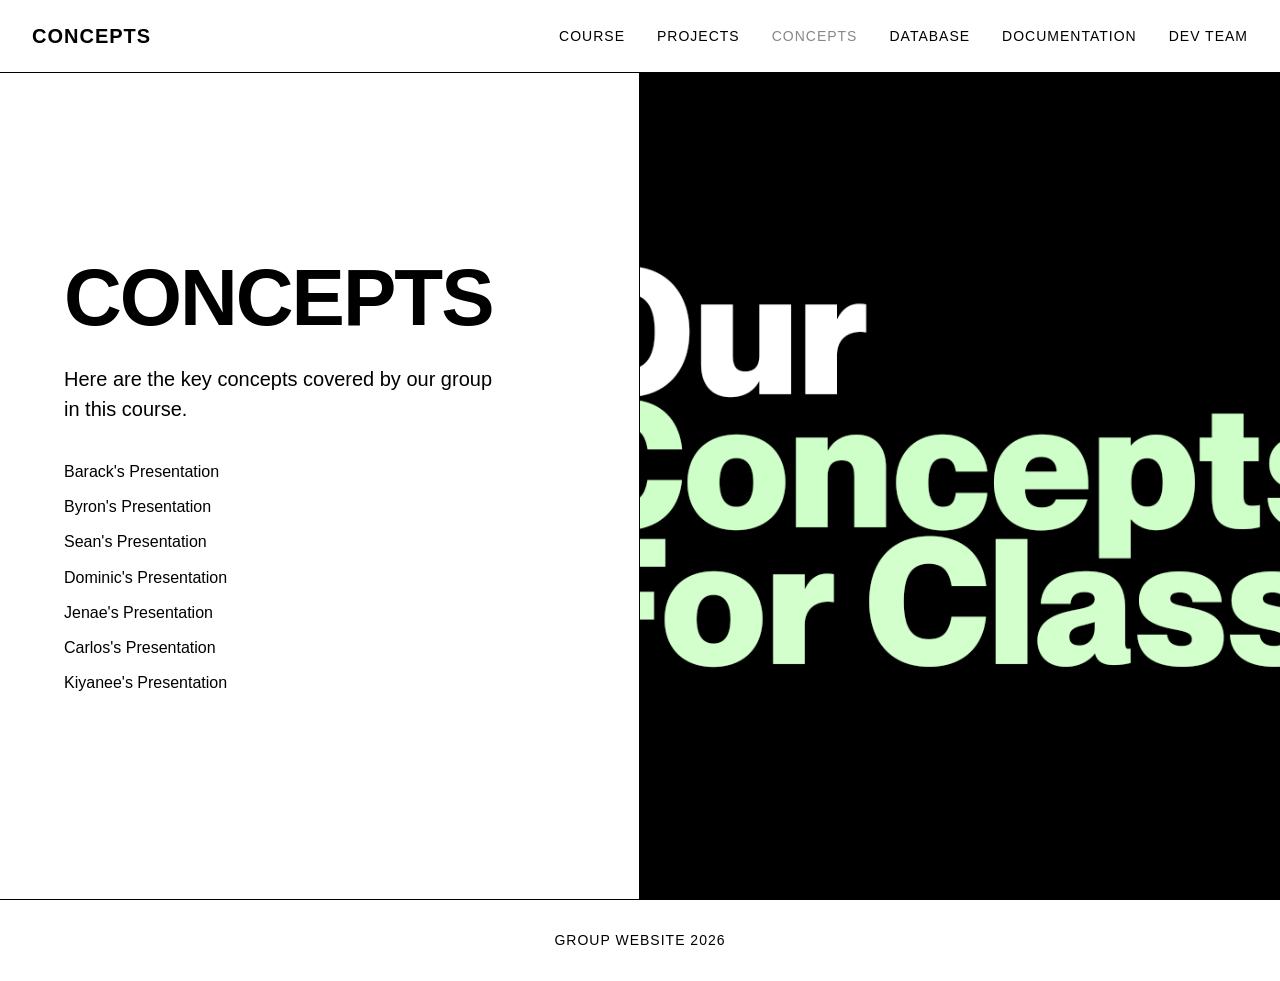
<file: concepts.html>
<!DOCTYPE html>
<html lang="en">
<head>
<title>Concepts</title>
<meta charset="utf-8">
<link rel="stylesheet" href="style.css">
</head>
<body>

<header class="header">
  <div class="header-logo">Concepts</div>
  <nav class="nav-links">
    <a href="index.html">Course</a>
    <a href="projects.html">Projects</a>
    <a href="concepts.html" class="active">Concepts</a>
    <a href="database.html">Database</a>
    <a href="documentation.html">Documentation</a>
    <a href="devteam.html">Dev Team</a>
  </nav>
</header>

<main class="main-grid">
  <div class="content-side">
    <h1>Concepts</h1>
    <p>Here are the key concepts covered by our group in this course.</p><br><br>
    <a href="https://2026165958.github.io/foc1/concepts.html" class="content-link">Barack's Presentation</a>
    <a href="https://byroncoc-source.github.io/foc/concepts.html" class="content-link">Byron's Presentation</a>
    <a href="https://sean-goose.github.io/FoC2026/concepts.html" class="content-link">Sean's Presentation</a>
    <a href="https://2026165564-cpu.github.io/FOC/concepts.html" class="content-link">Dominic's Presentation</a>
    <a href="https://jensanchez06.github.io/Final-Project/concepts.html" class="content-link">Jenae's Presentation</a>
    <a href="https://2025162827-tech.github.io/carloschulin-website/concepts.html" class="content-link">Carlos's Presentation</a>
    <a href="https://2025162554-arch.github.io/foc/concepts.html" class="content-link">Kiyanee's Presentation</a>
  </div>
  <div class="image-side">
    <img src="concepts.png" alt="Old Computer">
  </div>
</main>

<footer class="footer">
  Group Website 2026
</footer>

</body>
</html>
</file>
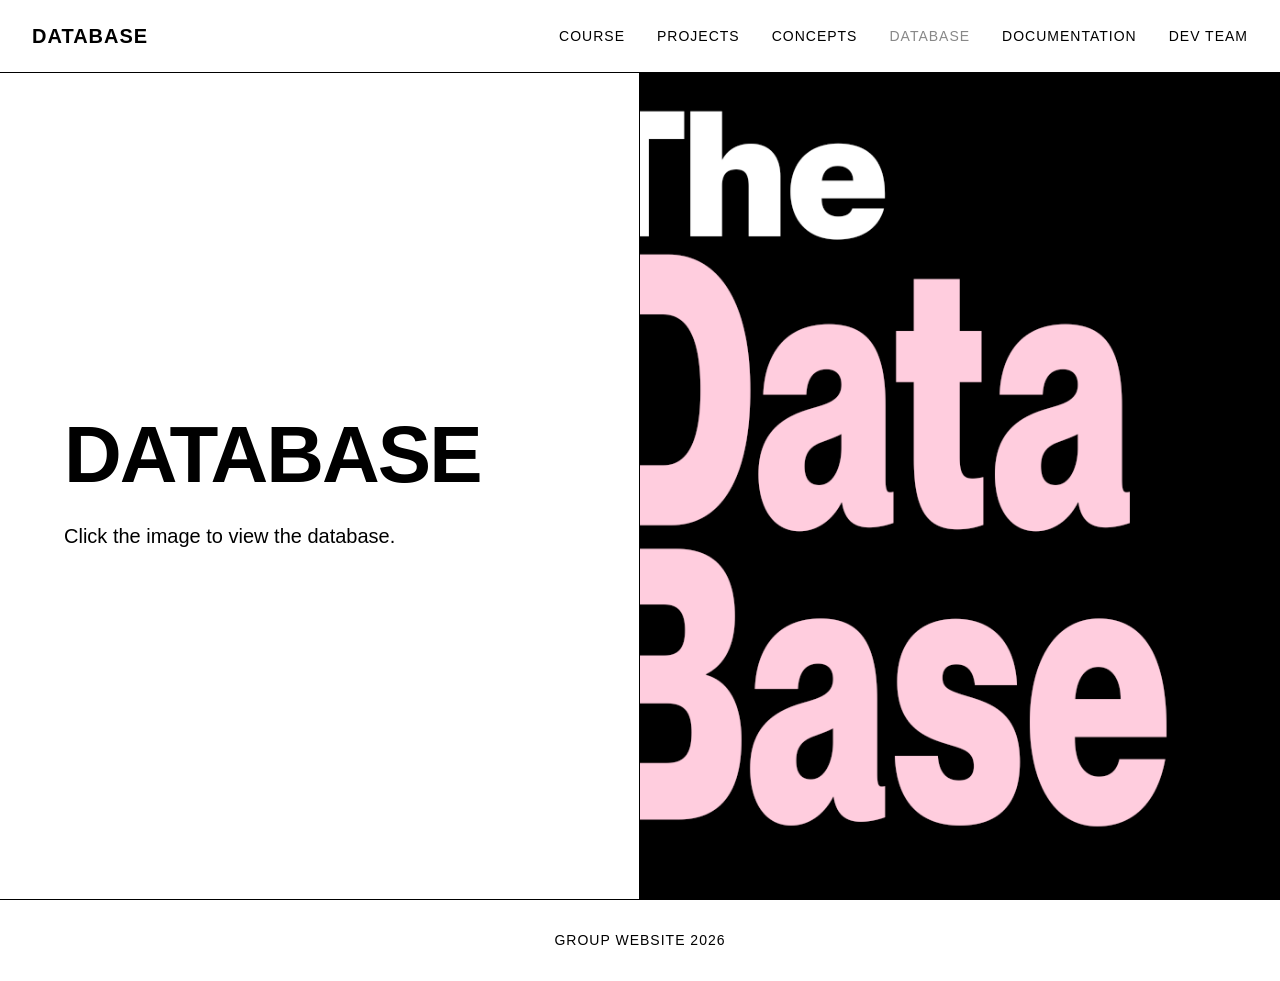
<file: database.html>
<!DOCTYPE html>
<html lang="en">
<head>
<title>Database</title>
<meta charset="utf-8">
<link rel="stylesheet" href="style.css">
</head>
<body>

<header class="header">
  <div class="header-logo">Database</div>
  <nav class="nav-links">
    <a href="index.html">Course</a>
    <a href="projects.html">Projects</a>
    <a href="concepts.html">Concepts</a>
    <a href="database.html" class="active">Database</a>
    <a href="documentation.html">Documentation</a>
    <a href="devteam.html">Dev Team</a>
  </nav>
</header>

<main class="main-grid">
  <div class="content-side">
    <h1>Database</h1>
    <p>Click the image to view the database.</p> 
  </div>
  <div class="image-side">
    <a href="https://drive.google.com/file/d/1gL6zYcdEBFgzvh-4iPgwfkvESouDlsbX/view" class="content-link" target="_blank" rel="noopener">
      <img src="database.png" alt="Database Preview" style="width: 100%; height: 100%; object-fit: cover;">
    </a>
  </div>
</main>

<footer class="footer">
  Group Website 2026
</footer>

</body>
</html>
</file>
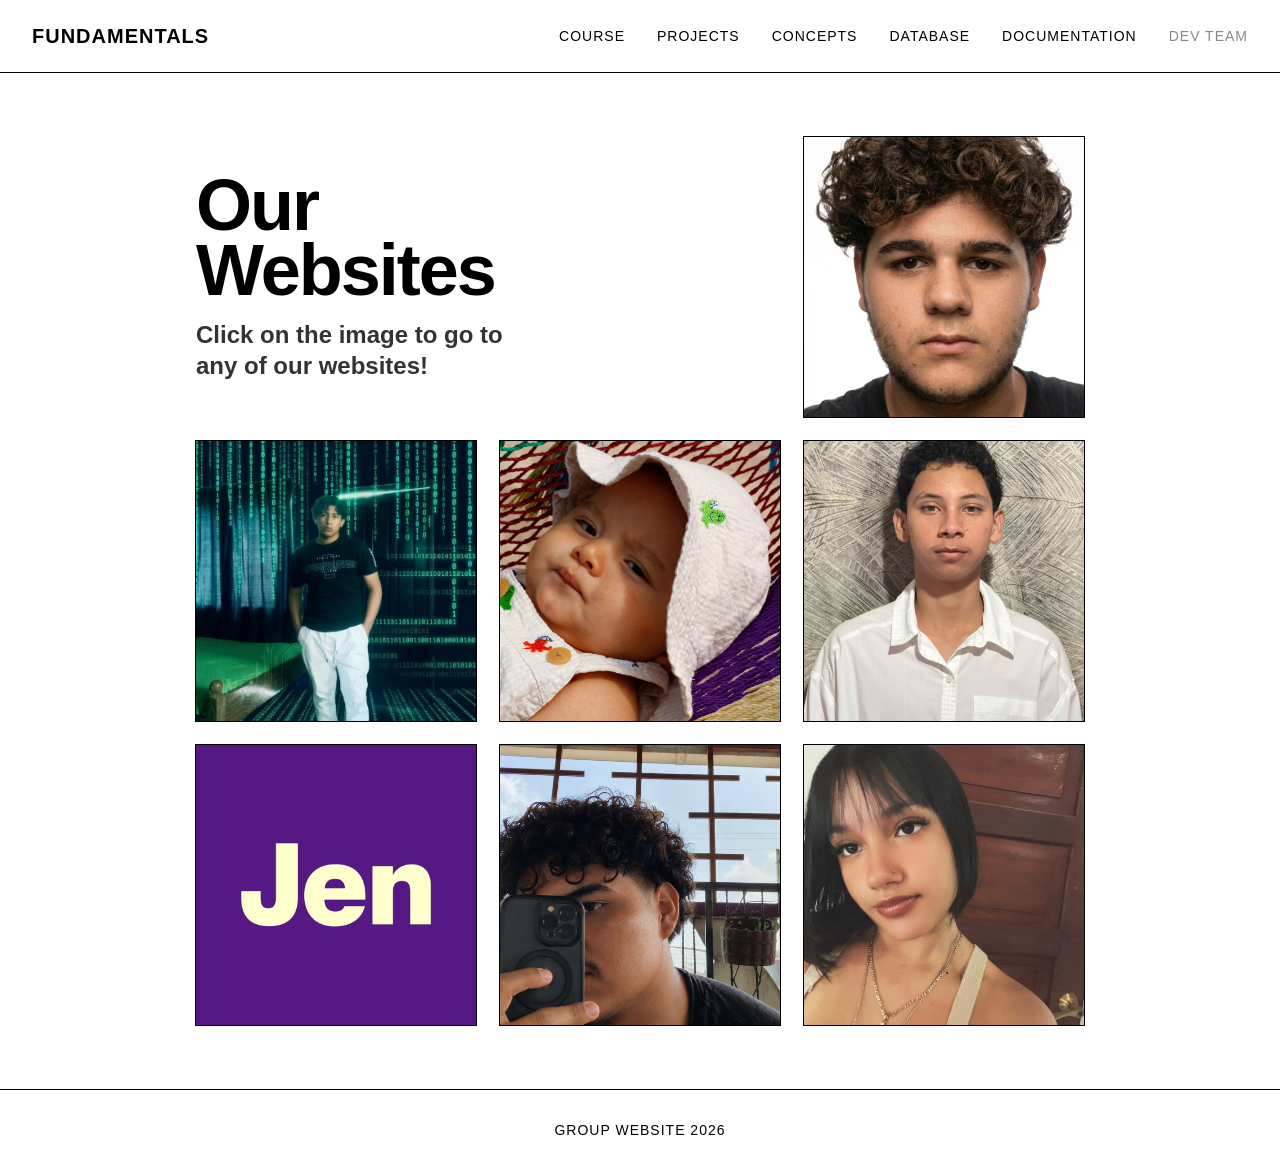
<file: devteam.html>
<!DOCTYPE html>
<html lang="en">
<head>
<title>Dev Team</title>
<meta charset="utf-8">
<link rel="stylesheet" href="style.css">
<style>
body {
  width: 1280px;
  margin: 0 auto;
}
.header {
  width: 1280px;
}
.dev-container {
  padding: 64px 32px;
  display: flex;
  justify-content: center;
  width: 1280px;
}
.dev-grid {
  display: grid;
  grid-template-columns: 280px 280px 280px; 
  gap: 24px;
  width: 888px;
}
.dev-text-block {
  grid-column: span 2;
  display: flex;
  flex-direction: column;
  justify-content: center;
  padding-right: 32px;
  height: 280px;
}
.dev-text-block h1 {
  font-size: 72px;
  font-weight: 800;
  letter-spacing: -2px;
  line-height: 0.9;
  margin-bottom: 16px;
}
.dev-text-block p {
  font-size: 24px;
  font-weight: 600;
  line-height: 1.3;
  color: #333333;
}
.dev-link-box {
  outline: 1px solid #000000;
  width: 280px;
  height: 280px; 
  display: block;
  text-decoration: none;
  overflow: hidden;
  position: relative;
}
.dev-link-box img {
  width: 100%;
  height: 100%;
  object-fit: cover;
  display: block;
  transition: filter 0.3s ease, transform 0.3s ease;
}
.dev-link-box:hover img,
.dev-link-box:focus-visible img {
  filter: blur(6px) brightness(0.7);
  transform: scale(1.05);
}
.dev-name {
  position: absolute;
  inset: 0;
  z-index: 1;
  display: flex;
  align-items: center;
  justify-content: center;
  padding: 16px;
  text-align: center;
  font-size: 28px;
  font-weight: 800;
  letter-spacing: 1px;
  text-transform: uppercase;
  color: #ffffff;
  opacity: 0;
  pointer-events: none;
  transition: opacity 0.3s ease;
}
.dev-link-box:hover .dev-name,
.dev-link-box:focus-visible .dev-name {
  opacity: 1;
}
.footer {
  width: 1280px;
}
</style>
</head>
<body>

<header class="header">
  <div class="header-logo">Fundamentals</div>
  <nav class="nav-links">
    <a href="index.html">Course</a>
    <a href="projects.html">Projects</a>
    <a href="concepts.html">Concepts</a>
    <a href="database.html">Database</a>
    <a href="documentation.html">Documentation</a>
    <a href="devteam.html" class="active">Dev Team</a>
  </nav>
</header>

<main class="dev-container">
  <div class="dev-grid">
    <div class="dev-text-block">
      <h1>Our<br>Websites</h1>
      <p>Click on the image to go to<br>any of our websites!</p>
    </div>
    <a href="https://2026165958.github.io/foc1/" class="dev-link-box">
      <img src="Barackbutt.png" alt="Barack's Website Preview">
      <span class="dev-name">Barack</span>
    </a>
    <a href="https://byroncoc-source.github.io/foc/" class="dev-link-box">
      <img src="byron.jpg" alt="Byron's Website Preview">
      <span class="dev-name">Byron</span>
    </a>
    <a href="https://sean-goose.github.io/FoC2026/devteam.html" class="dev-link-box">
      <img src="pfp.JPG" alt="Sean's Website Preview">
      <span class="dev-name">Sean</span>
    </a>
    <a href="https://2026165564-cpu.github.io/FOC/" class="dev-link-box">
      <img src="Dominic.jpg" alt="Dominic's Website Preview">
      <span class="dev-name">Dominic</span>
    </a>
    <a href="https://jensanchez06.github.io/Final-Project/" class="dev-link-box">
      <img src="jen.png" alt="Jen's Website Preview">
      <span class="dev-name">Jen</span>
    </a>
    <a href="https://2025162827-tech.github.io/carloschulin-website/" class="dev-link-box">
      <img src="carlos.jpeg" alt="Carlos' Website Preview">
      <span class="dev-name">Carlos</span>
    </a>
    <a href="https://2025162554-arch.github.io/foc/" class="dev-link-box">
      <img src="kiyanee.png" alt="Kiyanee's Website Preview">
      <span class="dev-name">Kiyanee</span>
    </a>
  </div>
</main>

<footer class="footer">
  GROUP WEBSITE 2026
</footer>

</body>
</html>
</file>
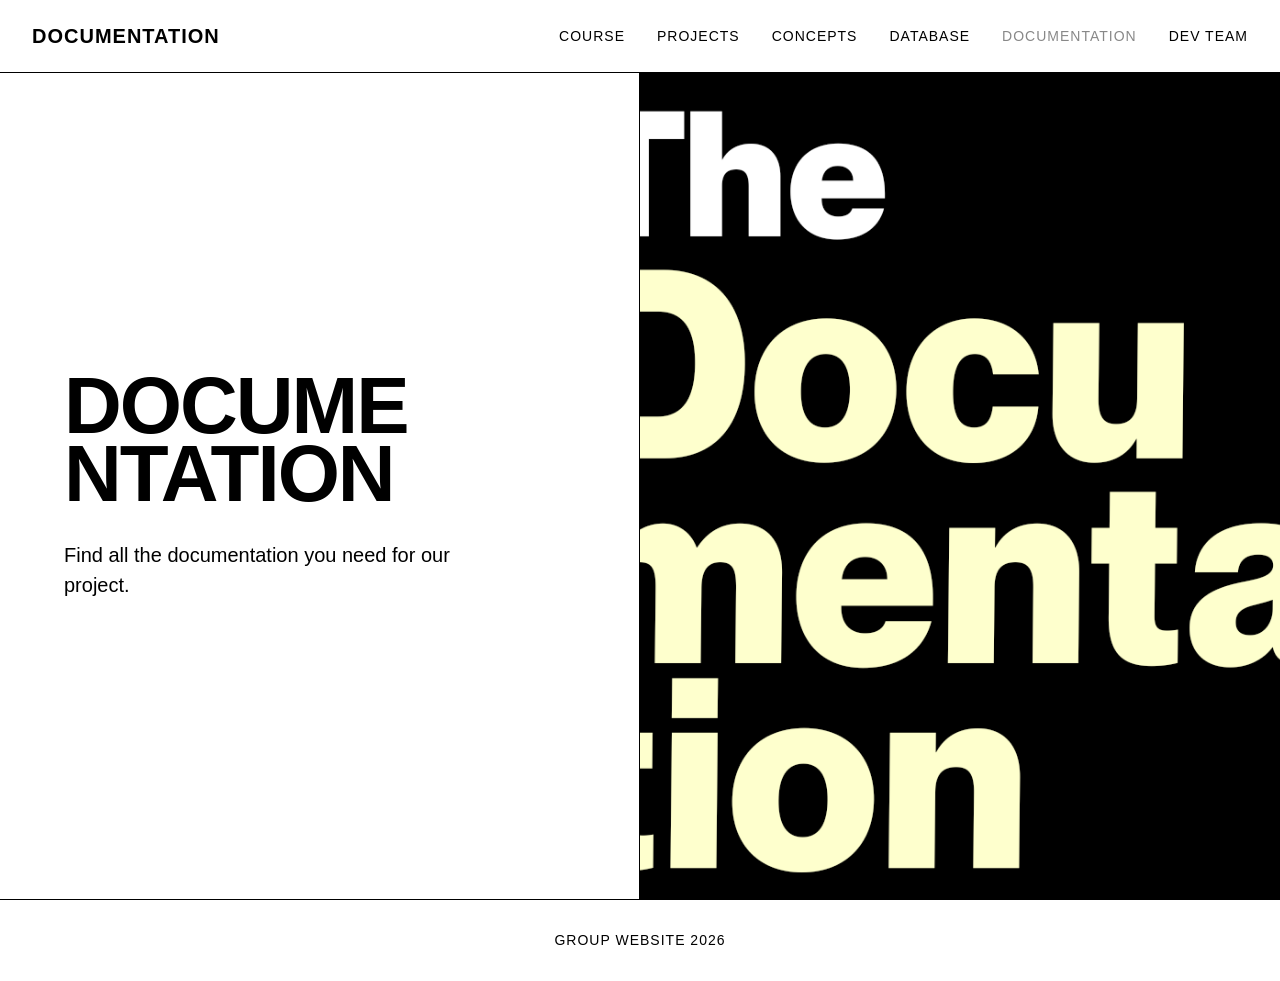
<file: documentation.html>
<!DOCTYPE html>
<html lang="en">
<head>
<title>Documentation</title>
<meta charset="utf-8">
<link rel="stylesheet" href="style.css">
</head>
<body>

<header class="header">
  <div class="header-logo">Documentation</div>
  <nav class="nav-links">
    <a href="index.html">Course</a>
    <a href="projects.html">Projects</a>
    <a href="concepts.html">Concepts</a>
    <a href="database.html">Database</a>
    <a href="documentation.html" class="active">Documentation</a>
    <a href="devteam.html">Dev Team</a>
  </nav>
</header>

<main class="main-grid">
  <div class="content-side">
    <h1>Docume<br>ntation</h1>
    <p>Find all the documentation you need for our project.</p> 
  </div>
  <div class="image-side">
    <a href="https://drive.google.com/file/d/1emYNyAIPOih0PMWEr-woOZiIIOPaUv4t/view?usp=sharing" target="_blank">
      <img src="documentation.png" alt="Documentation Preview" style="width: 100%; height: 100%; object-fit: cover;">
    </a>
  </div>
</main>

<footer class="footer">
  Group Website 2026
</footer>

</body>
</html>
</file>
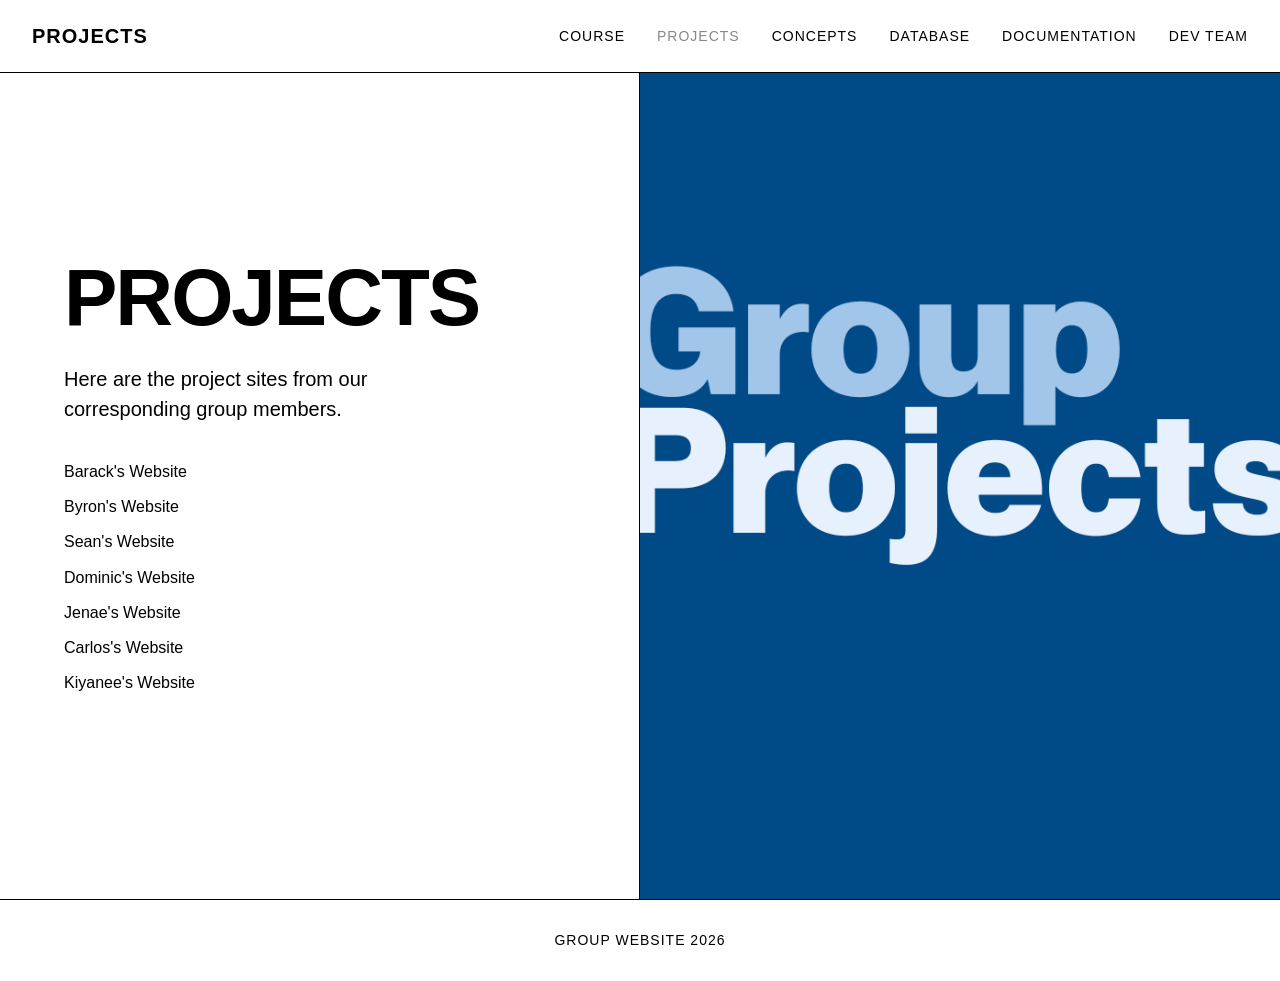
<file: projects.html>
<!DOCTYPE html>
<html lang="en">
<head>
<title>Projects</title>
<meta charset="utf-8">
<link rel="stylesheet" href="style.css">
</head>
<body>

<header class="header">
  <div class="header-logo">Projects</div>
  <nav class="nav-links">
    <a href="index.html">Course</a>
    <a href="projects.html" class="active">Projects</a>
    <a href="concepts.html">Concepts</a>
    <a href="database.html">Database</a>
    <a href="documentation.html">Documentation</a>
    <a href="devteam.html">Dev Team</a>
  </nav>
</header>

<main class="main-grid">
  <div class="content-side">
    <h1>Projects</h1>
    <p>Here are the project sites from our corresponding group members.</p><br><br>
    <a href="https://2026165958.github.io/foc1/project.html" class="content-link">Barack's Website</a>
    <a href="https://byroncoc-source.github.io/foc/project.html" class="content-link">Byron's Website</a>
    <a href="https://sean-goose.github.io/FoC2026/projects.html" class="content-link">Sean's Website</a>
    <a href="https://2026165564-cpu.github.io/FOC/projects.html" class="content-link">Dominic's Website</a>
    <a href="https://jensanchez06.github.io/Final-Project/" class="content-link">Jenae's Website</a>
    <a href="https://2025162827-tech.github.io/carloschulin-website/Project.html" class="content-link">Carlos's Website</a>
    <a href="https://2025162554-arch.github.io/foc/project.html" class="content-link">Kiyanee's Website</a>
  </div>
  <div class="image-side">
    <img src="projects.png" alt="Old Computer">
  </div>
</main>

<footer class="footer">
  Group Website 2026
</footer>

</body>
</html>
</file>
<file: style.css>
* {
  box-sizing: border-box;
  margin: 0;
  padding: 0;
}

body {
  font-family: "Helvetica Neue", Helvetica, Arial, sans-serif;
  background-color: #ffffff;
  color: #000000;
  line-height: 1.2;
  -webkit-font-smoothing: antialiased;
}

.header {
  position: sticky;
  top: 0;
  background-color: #ffffff;
  display: flex;
  justify-content: space-between;
  align-items: center;
  padding: 24px 32px;
  border-bottom: 1px solid #000000;
  z-index: 100;
}

.header-logo {
  font-size: 20px;
  font-weight: 700;
  text-transform: uppercase;
  letter-spacing: 1px;
}

.nav-links {
  display: flex;
  gap: 32px;
}

.nav-links a {
  text-decoration: none;
  color: #000000;
  font-size: 14px;
  font-weight: 500;
  text-transform: uppercase;
  letter-spacing: 1px;
  transition: color 0.2s ease;
}

.nav-links a:hover {
  color: #696969;
}

.nav-links a.active {
  color: #888888; 
  text-decoration: none;
  text-decoration-thickness: 2px;
}

.main-grid {
  display: grid;
  grid-template-columns: 1fr 1fr;
  min-height: calc(100vh - 74px); 
}

.content-side {
  padding: 64px;
  display: flex;
  flex-direction: column;
  justify-content: center;
  border-right: 1px solid #000000;
}

.content-side h1 {
  font-size: 80px; 
  text-transform: uppercase;
  line-height: 0.85;
  margin-bottom: 32px;
  letter-spacing: -2px;
}

.content-side p {
  font-size: 20px;
  line-height: 1.5;
  max-width: 85%;
  font-weight: 400;
}

.content-link {
  display: block;
  margin-bottom: 16px;
  text-decoration: none;
  color: #000000;
  font-weight: 500;
}

.content-link:hover {
  color: #696969;
}

.content-link img {
  transition: opacity 0.2s ease;
}

.content-link:hover img {
  opacity: 0.85;
}

.image-side {
  position: relative;
  background-color: #f4f4f4;
  overflow: hidden;
}

.image-side img {
  width: 100%;
  height: 100%;
  object-fit: cover;
  position: absolute;
}

.footer {
  border-top: 1px solid #000000;
  padding: 32px;
  text-align: center;
  font-size: 14px;
  text-transform: uppercase;
  letter-spacing: 1px;
}
</file>
